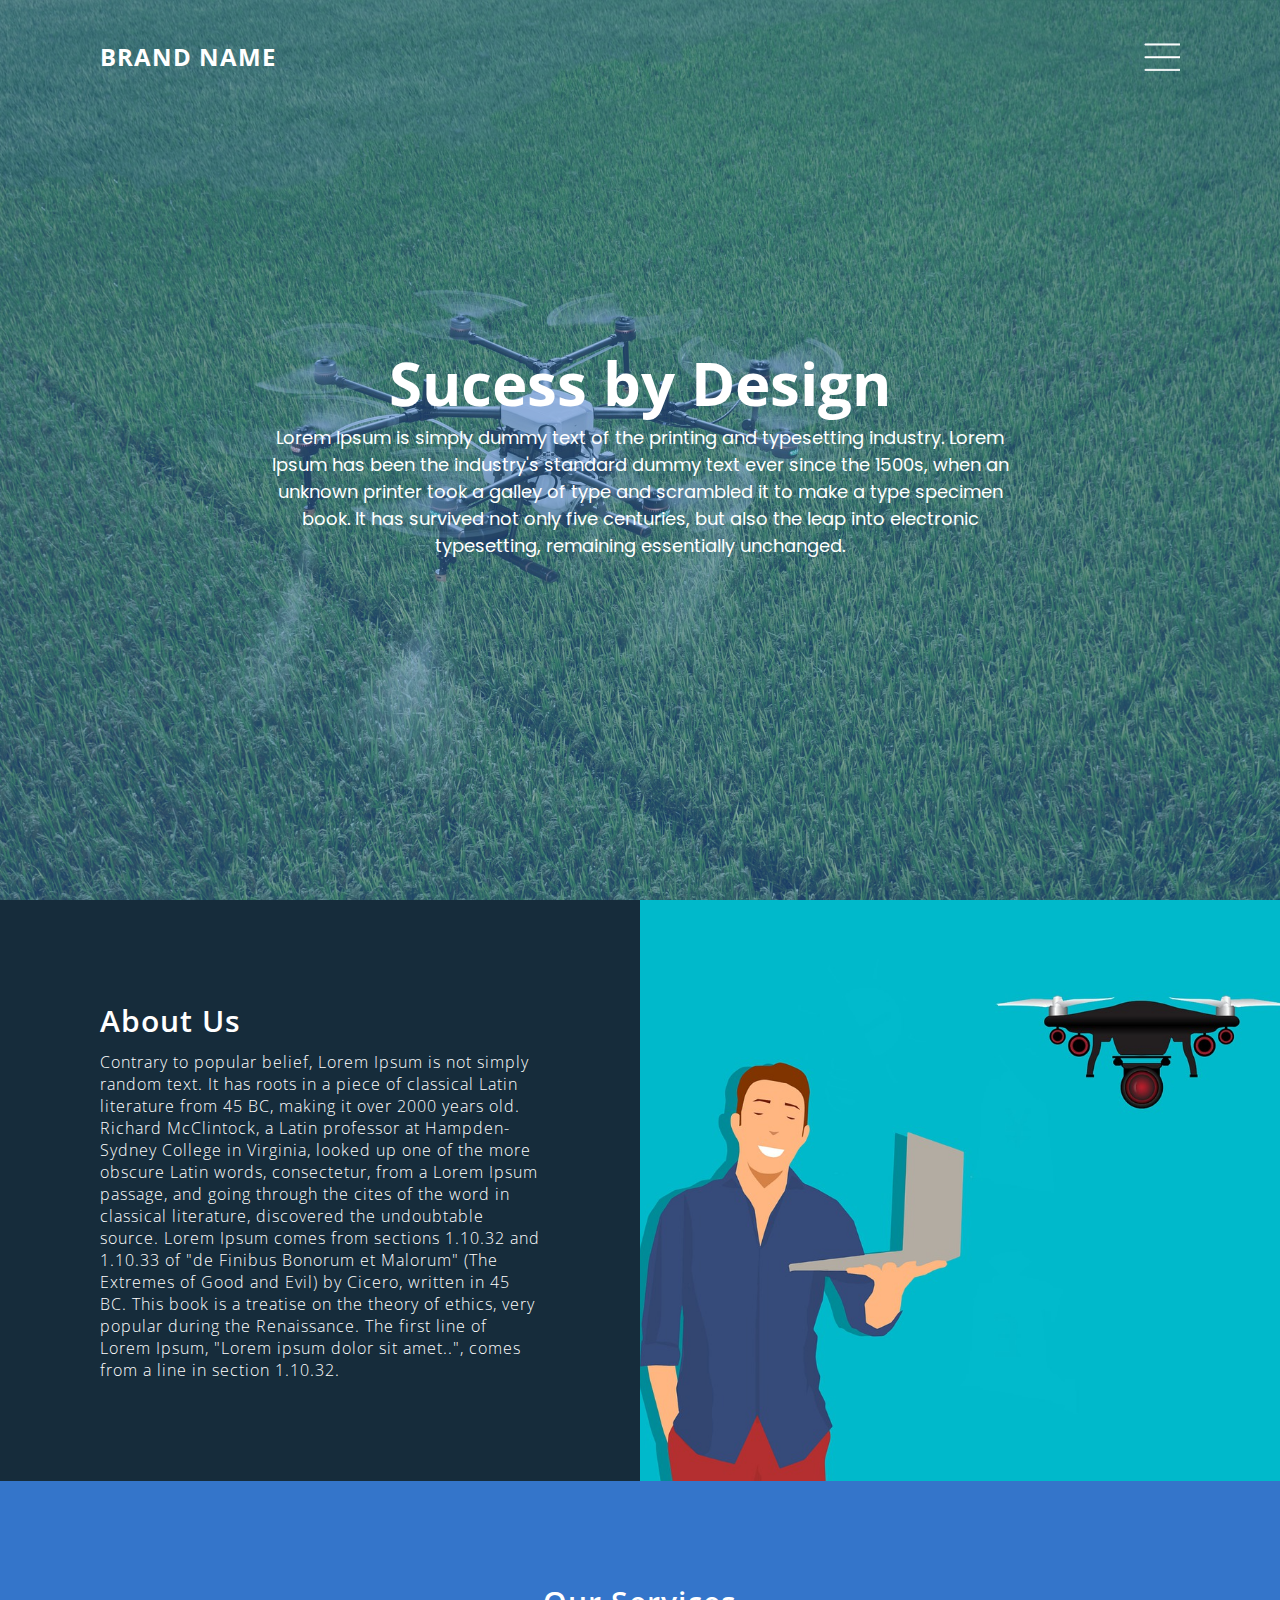
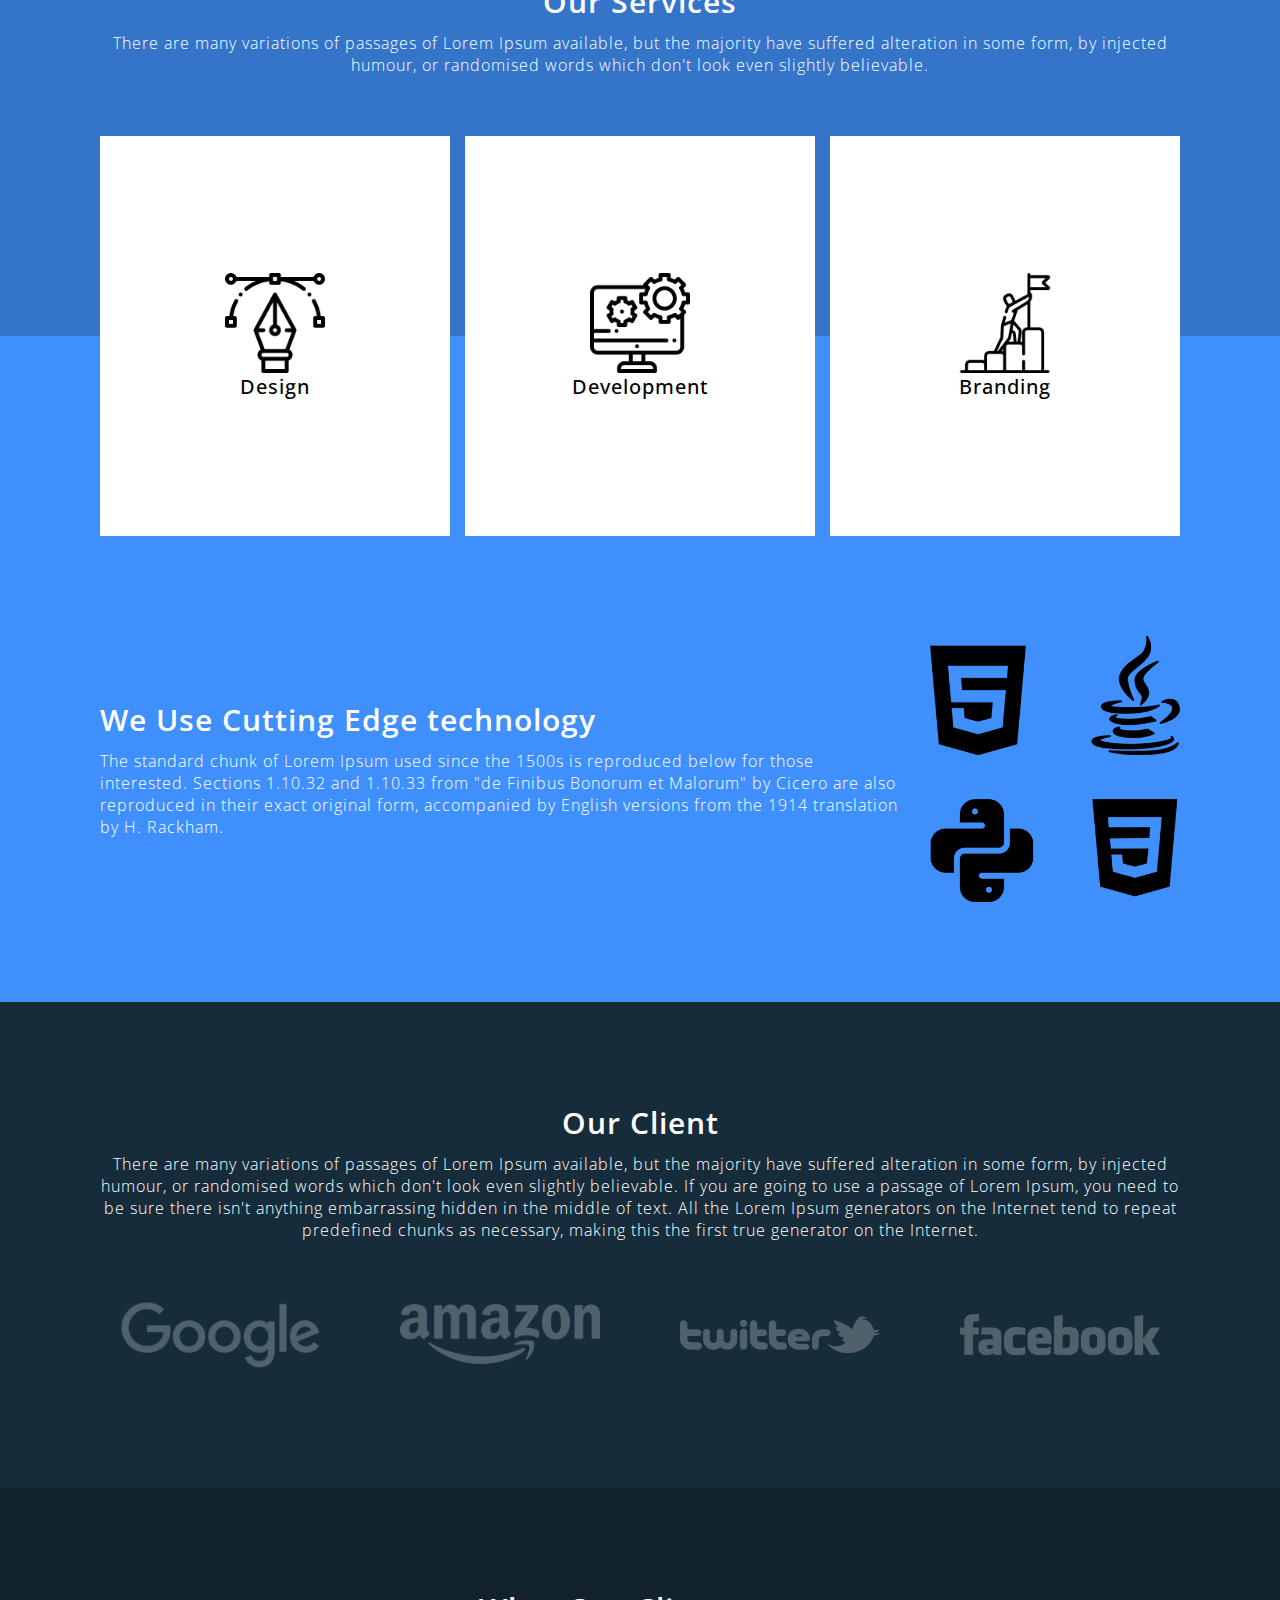
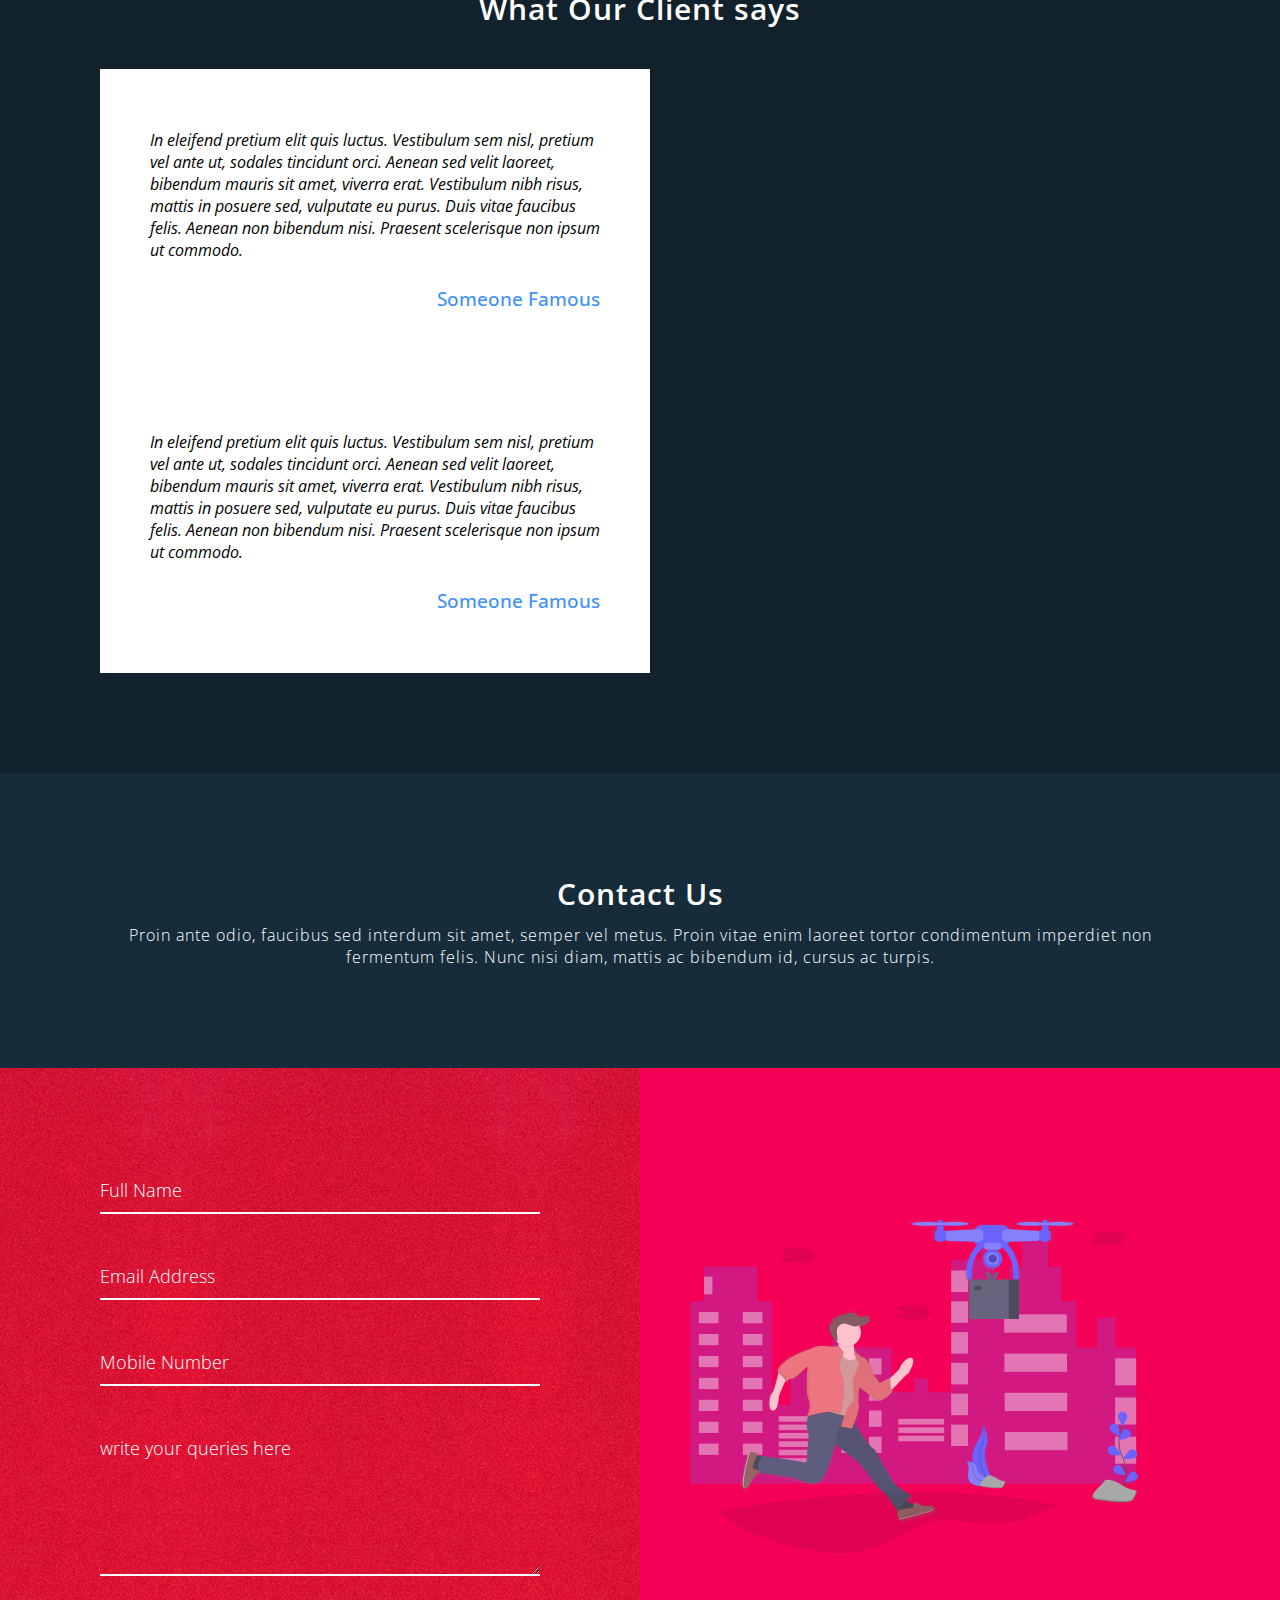
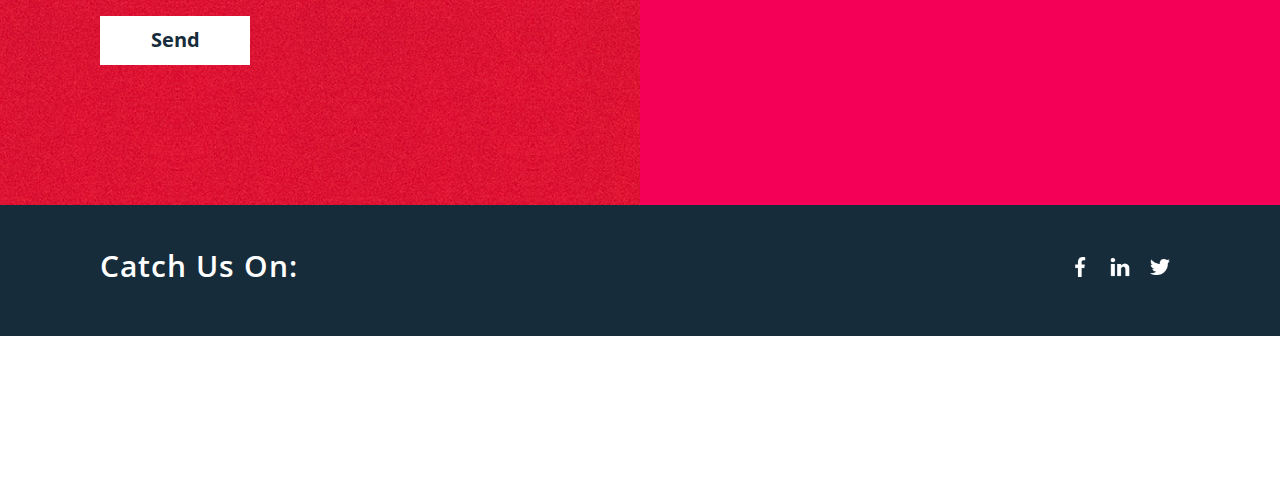
<file: index.html>
<DOCTYPE html>
    <html>
        <head class="head">
            <link rel="stylesheet" type="text/css" href="main.css">
            <link href="https://fonts.googleapis.com/css?family=Open+Sans:600,700" rel="stylesheet">
            <meta name="viewport" content="width=device-width, initial-scale=1.0">
            <meta charset="UTF-8">
            <link href="https://fonts.googleapis.com/css2?family=Poppins:wght@100&display=swap" rel="stylesheet">
        </head>
        <body>
            <div class="banner">
            <header>
              <a href="#" class="logo">Brand Name</a>
              <div class="toggle"></div>
              </header>
              <img src="assets/dji-4223416_1920.jpg"/>
              <div class="content" data-0-top="opacity:0;left:100px;" data-100-top="opacity:1;left:0px;">
               <h2>Sucess by Design</h2>
               <p>Lorem Ipsum is simply dummy text of the printing and typesetting industry. Lorem Ipsum has been the industry's standard dummy text ever since the 1500s, when an unknown printer took a galley of type and scrambled it to make a type specimen book. It has survived not only five centuries, but also the leap into electronic typesetting, remaining essentially unchanged.</p>
              </div>
            </div>

        <!---About-->


            <section class="about">
                <div class="contentBx">
                   <h2 class="heading">About Us</h2>
                   <p class="text" data-center-center="opacity:1;left:0px;" data-0-bottom="opacity:0;left:-500px">
                       Contrary to popular belief, Lorem Ipsum is not 
                       simply random text. It has roots in a piece of classical Latin literature 
                       from 45 BC, making it over 2000 years old. Richard McClintock, a Latin 
                       professor at Hampden-Sydney College in Virginia, looked 
                       up one of the more obscure Latin words, consectetur, from a 
                       Lorem Ipsum passage, and going through the cites of the word in 
                       classical literature, discovered the undoubtable source. 
                       Lorem Ipsum comes from sections 1.10.32 and 1.10.33 of "de Finibus 
                       Bonorum et Malorum" (The Extremes of Good and Evil) by Cicero, written in 45 BC. 
                       This book is a treatise on the theory of 
                       ethics, very popular during the Renaissance. 
                       The first line of Lorem Ipsum, "Lorem ipsum dolor sit amet..", 
                       comes from a 
                       line in section 1.10.32.</p> 
                </div>
                <div class="imgBx" data-center-center="opacity:1;left:0px" data-0-bottom="opacity:0;left:200px;"></div>
            </section>


            <!---Service-->


            <section class="services">
               <h2 class="heading">Our Services</h2>
               <p class="text">
                There are many variations of passages of Lorem Ipsum available, but the majority 
                have suffered alteration in some form, by 
                injected humour, or randomised words which don't look even slightly believable.
               </p>
               <div class="container">
                   <div class="serviceBx">
                       <div>
                      <img src="assets/icon1.png">
                      <h2>Design</h2>
                      </div>
                      </div>
                      <div class="serviceBx">
                          <div>
                        <img src="assets/icon2.png">
                        <h2>Development</h2>
                          </div>
                      </div>
                      <div class="serviceBx">
                          <div>
                        <img src="assets/icon3.png">
                        <h2>Branding</h2>
                          </div>
                          </div>
                        </div>
                      </div>
                   </div>
               </div>
            </section>
            
            <!--Technology------->
            <section class="technology">
              <div class="contentBx">
                  <h2 class="heading">We Use Cutting Edge technology</h2>
                  <p class="text">The standard chunk of Lorem Ipsum used since the 1500s 
                      is reproduced below for those interested. Sections 1.10.32 and 1.10.33 
                      from "de Finibus Bonorum et Malorum" by Cicero are also reproduced in 
                      their exact original form, accompanied by English versions from the 
                      1914 translation by H. Rackham.</p>
              </div>
              <div class="imgBx">
                  <img src="assets/tech.png">
              </div>
            </section>

            <!--Clients------->

           <section class="client">
               <h2 class="heading">Our Client</h2>
               <p class="text">There are many variations of passages of Lorem Ipsum available, 
                   but the majority have suffered alteration in some form, by injected humour, 
                   or randomised words which don't look even slightly believable. 
                   If you are going to use a passage of Lorem Ipsum, you need to be sure there isn't 
                   anything embarrassing hidden in the middle of text. All the Lorem Ipsum generators on the 
                   Internet tend to repeat predefined chunks as necessary, making this the first true generator on the Internet.</p>
                   <div class="imgBx">
                       <img src="assets/brand1.png">
                       <img src="assets/brand2.png">
                       <img src="assets/brand3.png">
                       <img src="assets/brand4.png">
                   </div>
           </section>

            <!--Testimonials------->
            
            <section class="testimonials">
                <h2 class="heading"> What Our Client says</h2>
                <div class="container">
                    <div class="contentBx">
                        <div>
                            <p>In eleifend pretium elit quis luctus. Vestibulum sem nisl, pretium vel ante ut, sodales tincidunt orci. 
                                Aenean sed velit laoreet, bibendum mauris sit amet, viverra erat. Vestibulum nibh risus,
                                mattis in posuere sed, vulputate eu purus. Duis vitae faucibus felis. Aenean non bibendum nisi. 
                                Praesent scelerisque non ipsum ut commodo.</p></br>
                                <h3>Someone Famous</h3>
                        </div>
                    </div>

                    <div class="contentBx">
                        <div>
                            <p>In eleifend pretium elit quis luctus. Vestibulum sem nisl, pretium vel ante ut, sodales tincidunt orci. 
                                Aenean sed velit laoreet, bibendum mauris sit amet, viverra erat. Vestibulum nibh risus,
                                mattis in posuere sed, vulputate eu purus. Duis vitae faucibus felis. Aenean non bibendum nisi. 
                                Praesent scelerisque non ipsum ut commodo.</p></br>
                                <h3>Someone Famous</h3>
                        </div>
                    </div>
                </div>
            </section>
             
             <!--Testimonials------->

             <section class="contact">
                 <h2 class="heading">Contact Us</h2>
                 <p class="text">Proin ante odio, faucibus sed interdum sit amet, semper vel metus. 
                     Proin vitae enim laoreet tortor condimentum imperdiet non fermentum felis. 
                     Nunc nisi diam, mattis ac bibendum id, cursus ac turpis.</p>
             </section>
             <section class="about">
                <div class="contentBx redbg">
                  <div class="form">
                      <div class="inputBx">
                          <input type="text" name="" placeholder="Full Name">
                      </div>
                      <div class="inputBx">
                       <input type="text" name="" placeholder="Email Address">
                   </div>
                   <div class="inputBx">
                       <input type="text" name="" placeholder="Mobile Number">
                   </div>
                   <div class="inputBx">
                       <textarea placeholder="write your queries here"></textarea>
                   </div>
                   <div class="inputBx">
                       <input type="submit" name="" value="Send">
                   </div>
                  </div>
                </div>
                <div class="imgBx2">
                    <img src="assets/undraw_drone_delivery_5vrm.svg" class="drone">
                </div>
            </section>

             <!--Testimonials------->

             <section class="footer">
                <h2 class="heading">Catch Us On: </h2>
                <ul>
                    <li><a href="#"><img src="assets/facebook.png"></a></li>
                    <li><a href="#"><img src="assets/linkedin.png"></a></li>
                    <li><a href="#"><img src="assets/twitter.png"></a></li>
                </ul>
             </section>
             <script src="skrollr.js"></script>
             <script type="text/javascript">
               var s = skrollr.init();
            </script>
        </body>
    </html>
</file>
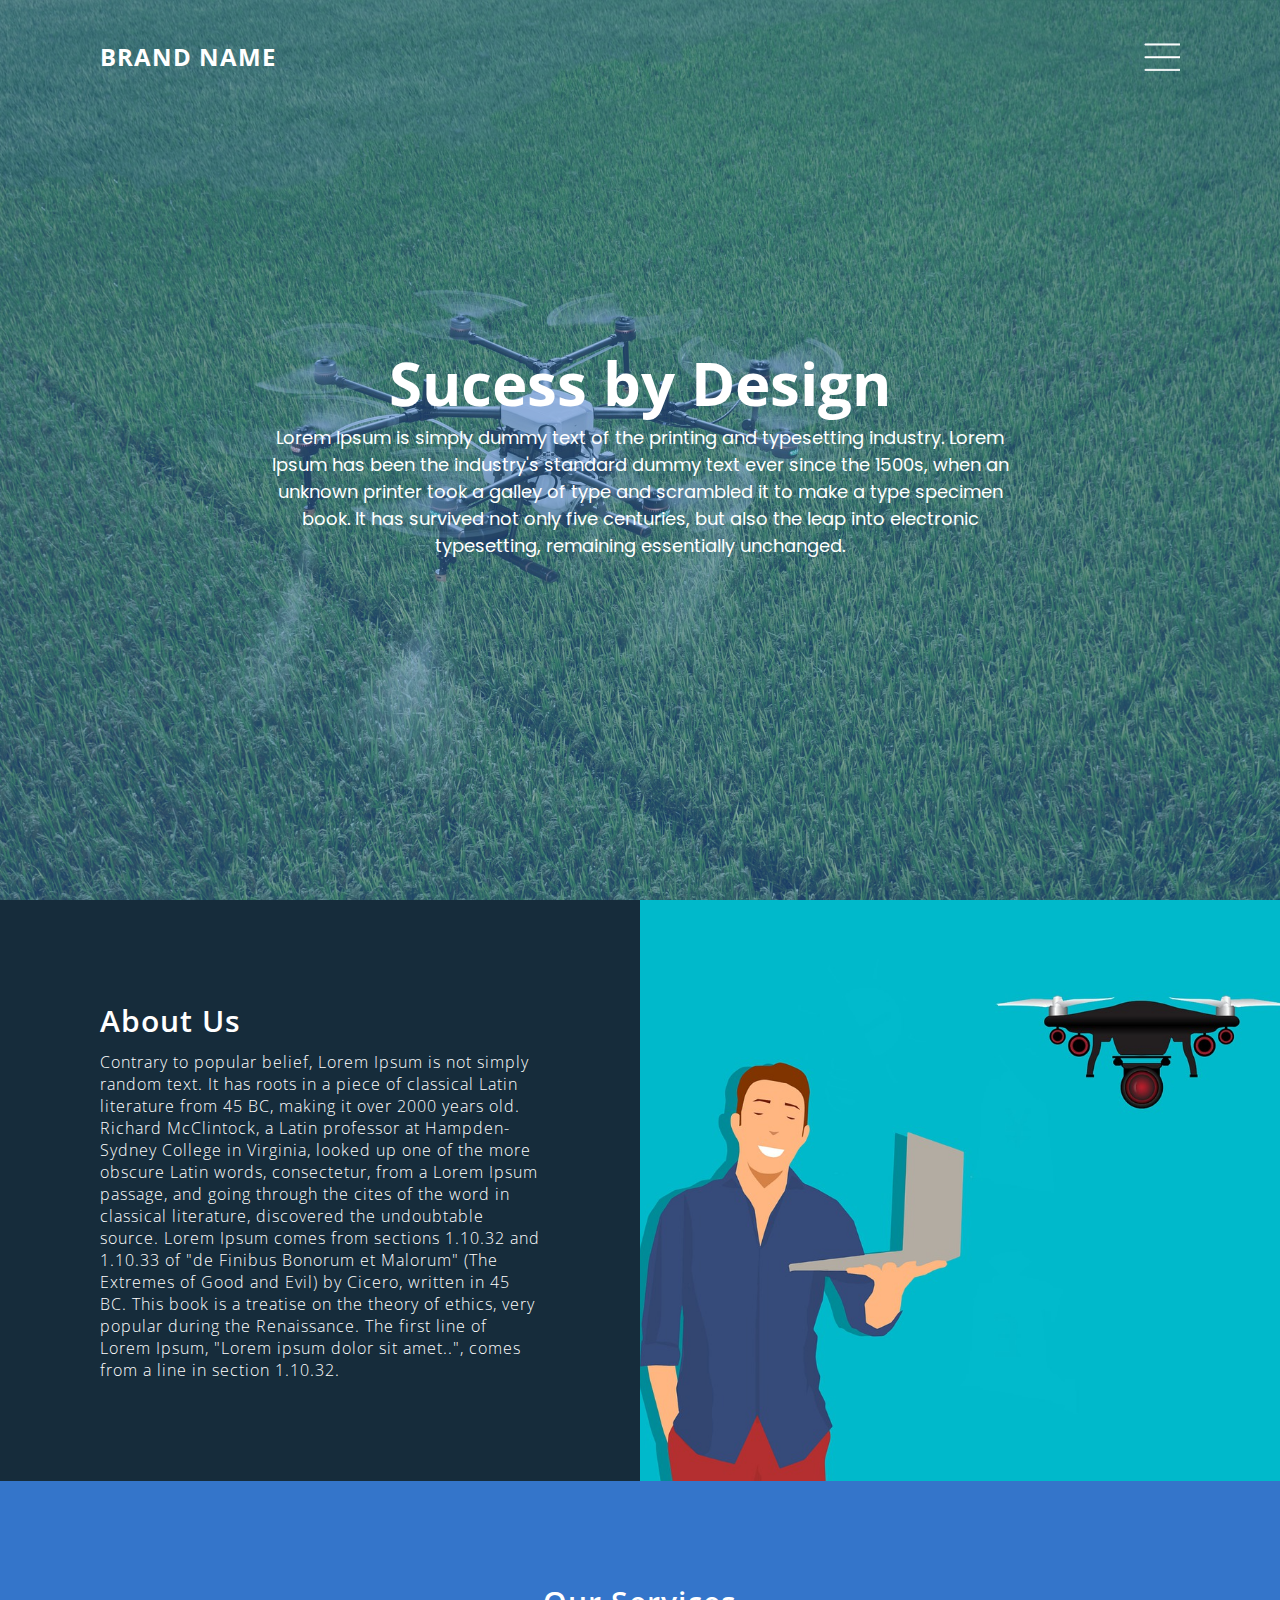
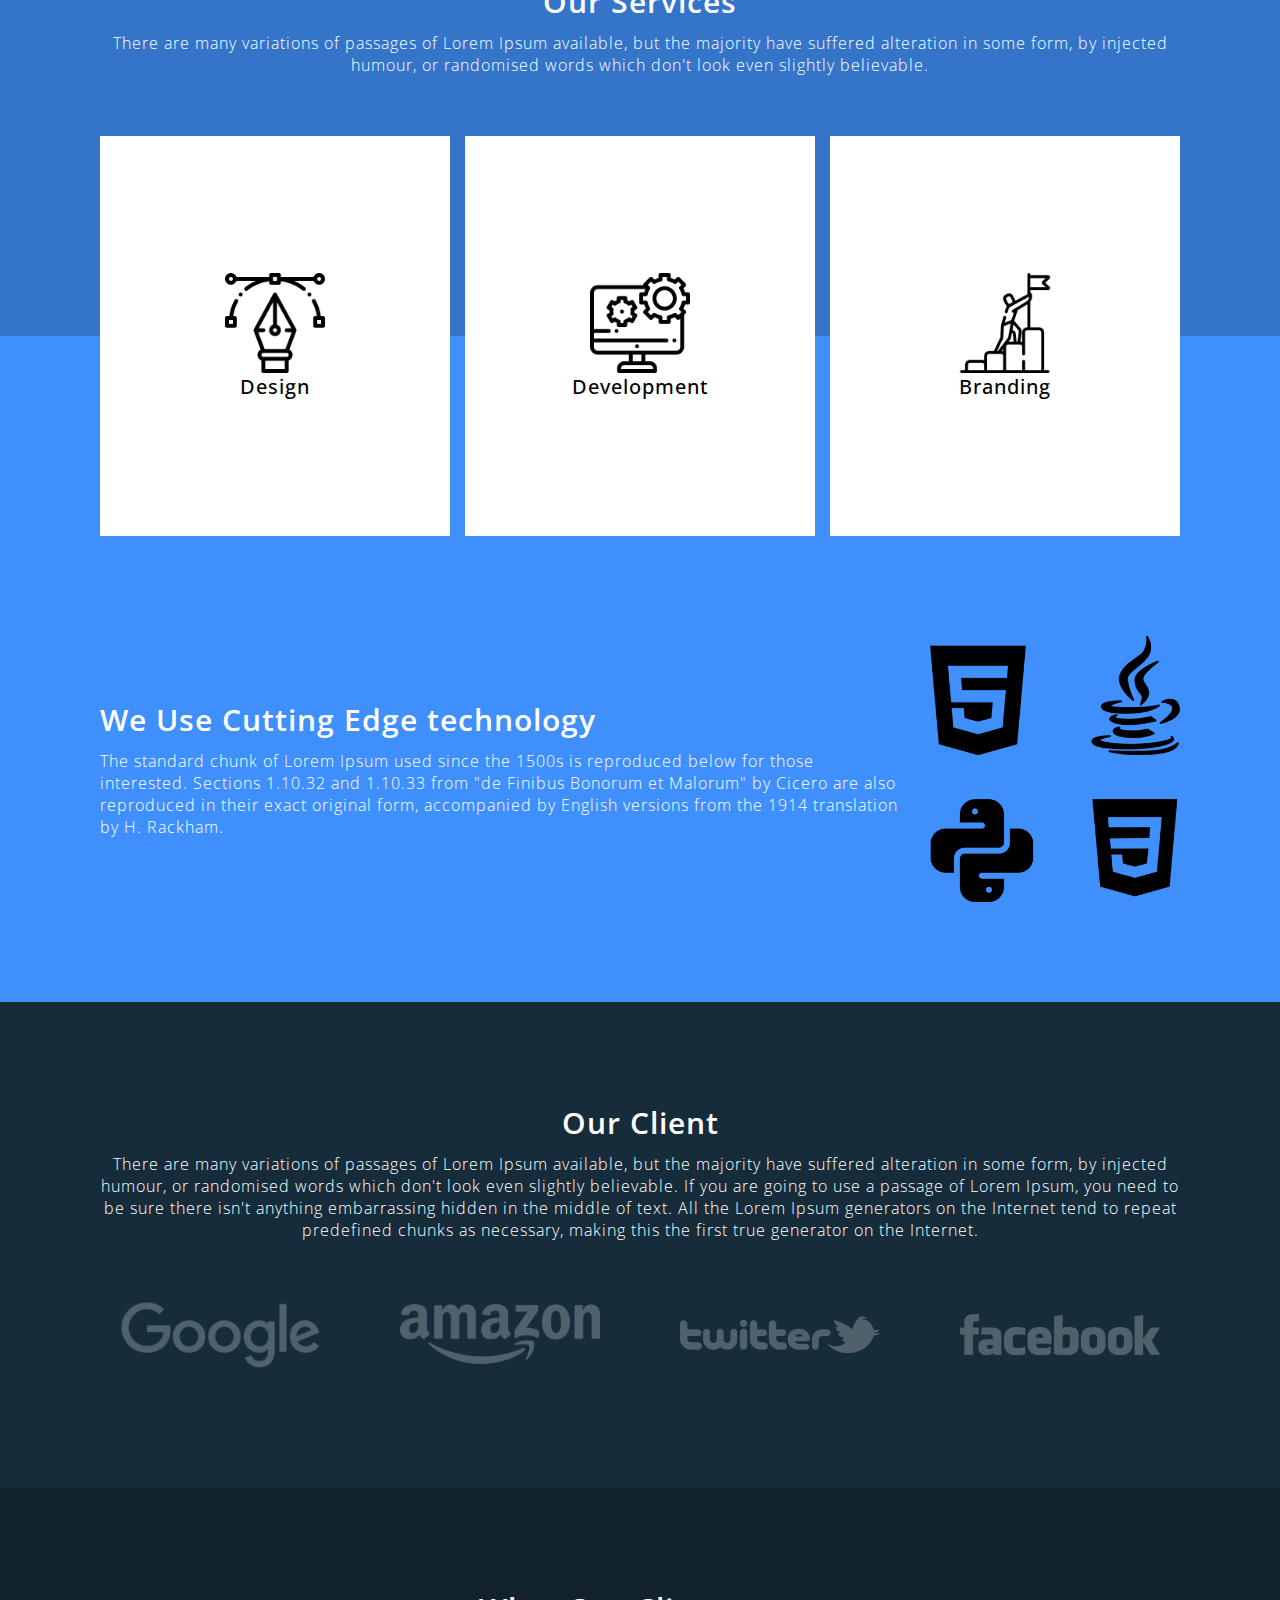
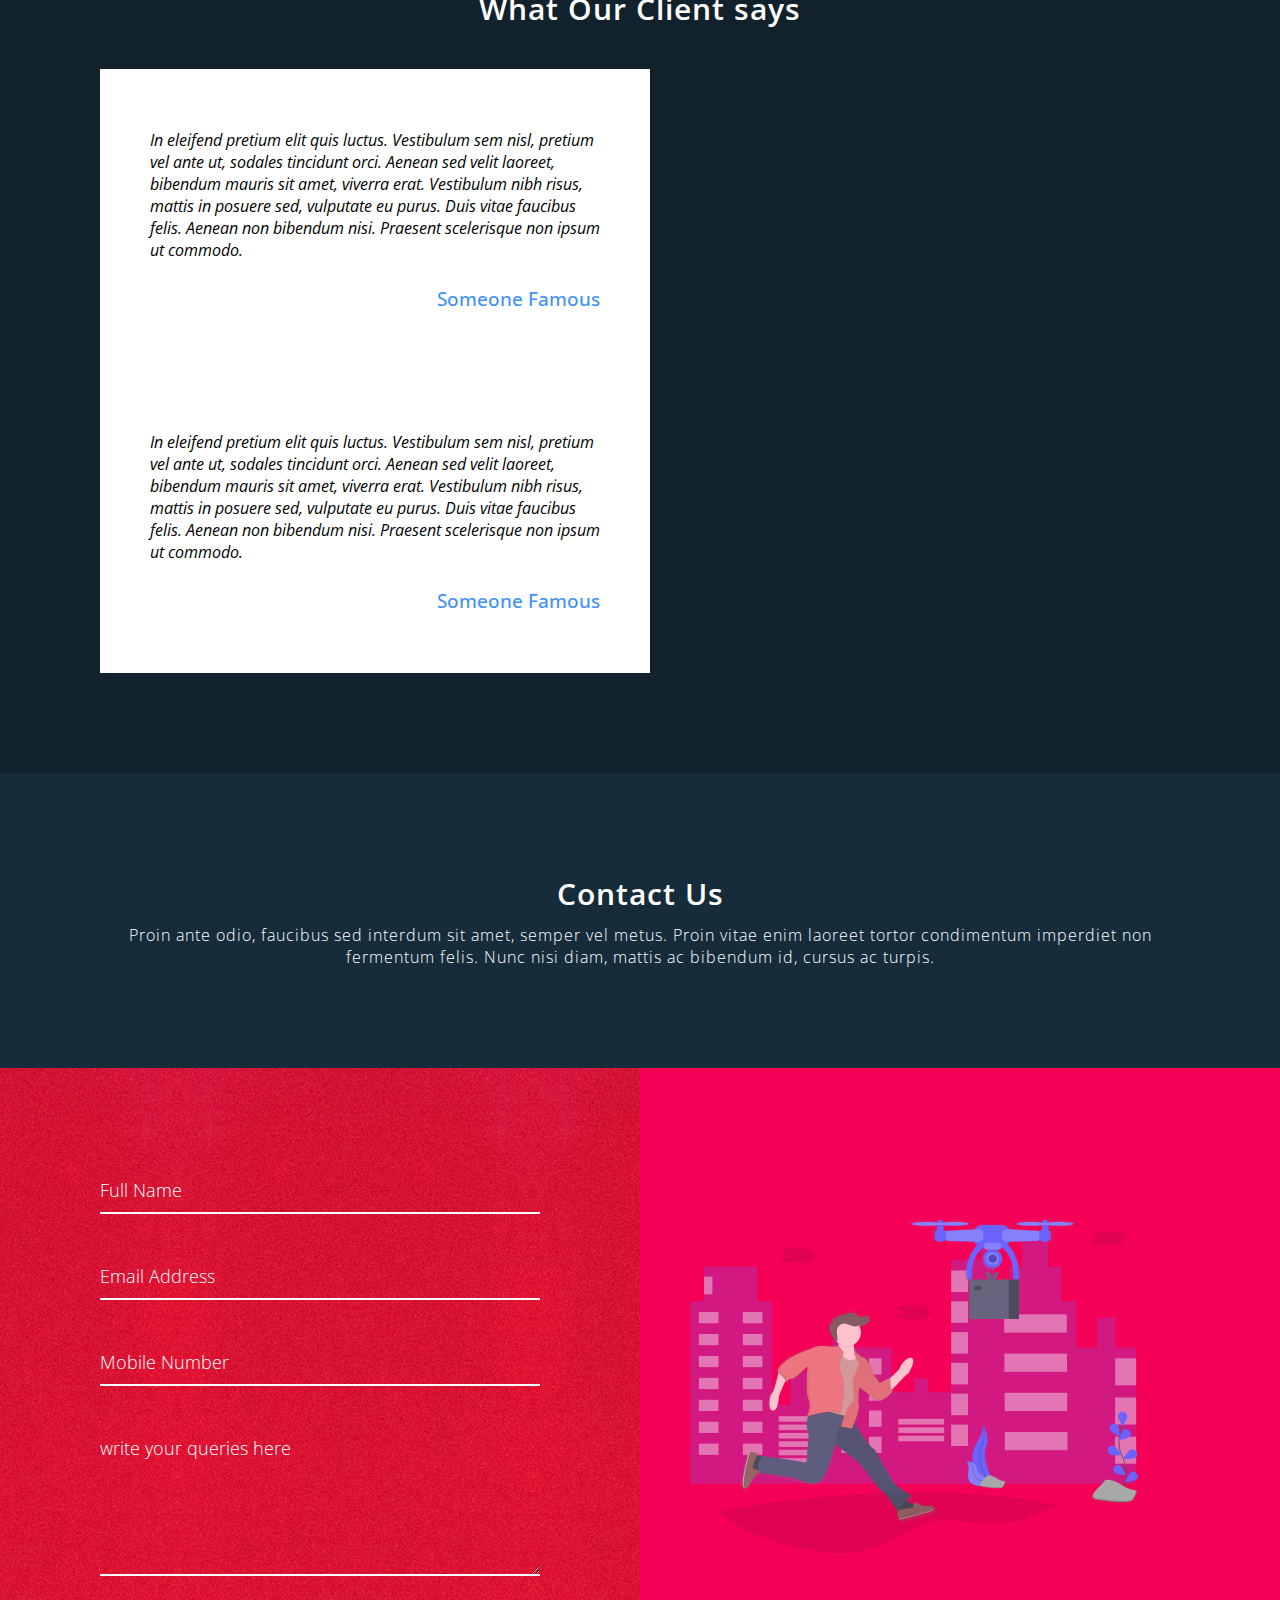
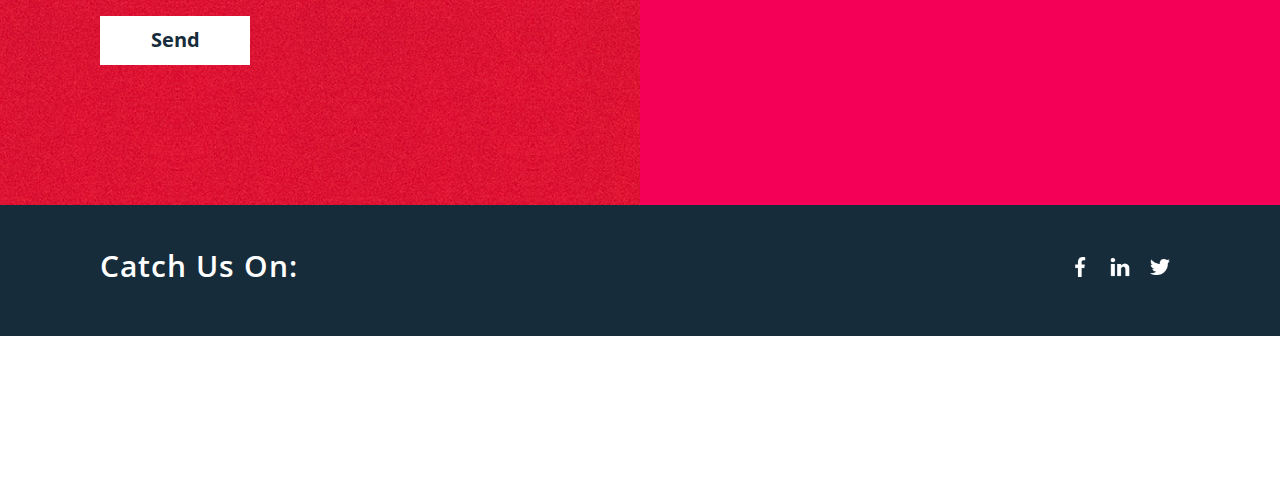
<file: main.html>
<DOCTYPE html>
    <html>
        <head class="head">
            <link rel="stylesheet" type="text/css" href="main.css">
            <link href="https://fonts.googleapis.com/css?family=Open+Sans:600,700" rel="stylesheet">
            <meta name="viewport" content="width=device-width, initial-scale=1.0">
            <meta charset="UTF-8">
            <link href="https://fonts.googleapis.com/css2?family=Poppins:wght@100&display=swap" rel="stylesheet">
        </head>
        <body>
            <div class="banner">
            <header>
              <a href="#" class="logo">Brand Name</a>
              <div class="toggle"></div>
              </header>
              <img src="assets/dji-4223416_1920.jpg"/>
              <div class="content" data-0-top="opacity:0;left:100px;" data-100-top="opacity:1;left:0px;">
               <h2>Sucess by Design</h2>
               <p>Lorem Ipsum is simply dummy text of the printing and typesetting industry. Lorem Ipsum has been the industry's standard dummy text ever since the 1500s, when an unknown printer took a galley of type and scrambled it to make a type specimen book. It has survived not only five centuries, but also the leap into electronic typesetting, remaining essentially unchanged.</p>
              </div>
            </div>

        <!---About-->


            <section class="about">
                <div class="contentBx">
                   <h2 class="heading">About Us</h2>
                   <p class="text" data-center-center="opacity:1;left:0px;" data-0-bottom="opacity:0;left:-500px">
                       Contrary to popular belief, Lorem Ipsum is not 
                       simply random text. It has roots in a piece of classical Latin literature 
                       from 45 BC, making it over 2000 years old. Richard McClintock, a Latin 
                       professor at Hampden-Sydney College in Virginia, looked 
                       up one of the more obscure Latin words, consectetur, from a 
                       Lorem Ipsum passage, and going through the cites of the word in 
                       classical literature, discovered the undoubtable source. 
                       Lorem Ipsum comes from sections 1.10.32 and 1.10.33 of "de Finibus 
                       Bonorum et Malorum" (The Extremes of Good and Evil) by Cicero, written in 45 BC. 
                       This book is a treatise on the theory of 
                       ethics, very popular during the Renaissance. 
                       The first line of Lorem Ipsum, "Lorem ipsum dolor sit amet..", 
                       comes from a 
                       line in section 1.10.32.</p> 
                </div>
                <div class="imgBx" data-center-center="opacity:1;left:0px" data-0-bottom="opacity:0;left:200px;"></div>
            </section>


            <!---Service-->


            <section class="services">
               <h2 class="heading">Our Services</h2>
               <p class="text">
                There are many variations of passages of Lorem Ipsum available, but the majority 
                have suffered alteration in some form, by 
                injected humour, or randomised words which don't look even slightly believable.
               </p>
               <div class="container">
                   <div class="serviceBx">
                       <div>
                      <img src="assets/icon1.png">
                      <h2>Design</h2>
                      </div>
                      </div>
                      <div class="serviceBx">
                          <div>
                        <img src="assets/icon2.png">
                        <h2>Development</h2>
                          </div>
                      </div>
                      <div class="serviceBx">
                          <div>
                        <img src="assets/icon3.png">
                        <h2>Branding</h2>
                          </div>
                          </div>
                        </div>
                      </div>
                   </div>
               </div>
            </section>
            
            <!--Technology------->
            <section class="technology">
              <div class="contentBx">
                  <h2 class="heading">We Use Cutting Edge technology</h2>
                  <p class="text">The standard chunk of Lorem Ipsum used since the 1500s 
                      is reproduced below for those interested. Sections 1.10.32 and 1.10.33 
                      from "de Finibus Bonorum et Malorum" by Cicero are also reproduced in 
                      their exact original form, accompanied by English versions from the 
                      1914 translation by H. Rackham.</p>
              </div>
              <div class="imgBx">
                  <img src="assets/tech.png">
              </div>
            </section>

            <!--Clients------->

           <section class="client">
               <h2 class="heading">Our Client</h2>
               <p class="text">There are many variations of passages of Lorem Ipsum available, 
                   but the majority have suffered alteration in some form, by injected humour, 
                   or randomised words which don't look even slightly believable. 
                   If you are going to use a passage of Lorem Ipsum, you need to be sure there isn't 
                   anything embarrassing hidden in the middle of text. All the Lorem Ipsum generators on the 
                   Internet tend to repeat predefined chunks as necessary, making this the first true generator on the Internet.</p>
                   <div class="imgBx">
                       <img src="assets/brand1.png">
                       <img src="assets/brand2.png">
                       <img src="assets/brand3.png">
                       <img src="assets/brand4.png">
                   </div>
           </section>

            <!--Testimonials------->
            
            <section class="testimonials">
                <h2 class="heading"> What Our Client says</h2>
                <div class="container">
                    <div class="contentBx">
                        <div>
                            <p>In eleifend pretium elit quis luctus. Vestibulum sem nisl, pretium vel ante ut, sodales tincidunt orci. 
                                Aenean sed velit laoreet, bibendum mauris sit amet, viverra erat. Vestibulum nibh risus,
                                mattis in posuere sed, vulputate eu purus. Duis vitae faucibus felis. Aenean non bibendum nisi. 
                                Praesent scelerisque non ipsum ut commodo.</p></br>
                                <h3>Someone Famous</h3>
                        </div>
                    </div>

                    <div class="contentBx">
                        <div>
                            <p>In eleifend pretium elit quis luctus. Vestibulum sem nisl, pretium vel ante ut, sodales tincidunt orci. 
                                Aenean sed velit laoreet, bibendum mauris sit amet, viverra erat. Vestibulum nibh risus,
                                mattis in posuere sed, vulputate eu purus. Duis vitae faucibus felis. Aenean non bibendum nisi. 
                                Praesent scelerisque non ipsum ut commodo.</p></br>
                                <h3>Someone Famous</h3>
                        </div>
                    </div>
                </div>
            </section>
             
             <!--Testimonials------->

             <section class="contact">
                 <h2 class="heading">Contact Us</h2>
                 <p class="text">Proin ante odio, faucibus sed interdum sit amet, semper vel metus. 
                     Proin vitae enim laoreet tortor condimentum imperdiet non fermentum felis. 
                     Nunc nisi diam, mattis ac bibendum id, cursus ac turpis.</p>
             </section>
             <section class="about">
                <div class="contentBx redbg">
                  <div class="form">
                      <div class="inputBx">
                          <input type="text" name="" placeholder="Full Name">
                      </div>
                      <div class="inputBx">
                       <input type="text" name="" placeholder="Email Address">
                   </div>
                   <div class="inputBx">
                       <input type="text" name="" placeholder="Mobile Number">
                   </div>
                   <div class="inputBx">
                       <textarea placeholder="write your queries here"></textarea>
                   </div>
                   <div class="inputBx">
                       <input type="submit" name="" value="Send">
                   </div>
                  </div>
                </div>
                <div class="imgBx2">
                    <img src="assets/undraw_drone_delivery_5vrm.svg" class="drone">
                </div>
            </section>

             <!--Testimonials------->

             <section class="footer">
                <h2 class="heading">Catch Us On: </h2>
                <ul>
                    <li><a href="#"><img src="assets/facebook.png"></a></li>
                    <li><a href="#"><img src="assets/linkedin.png"></a></li>
                    <li><a href="#"><img src="assets/twitter.png"></a></li>
                </ul>
             </section>
             <script src="skrollr.js"></script>
             <script type="text/javascript">
               var s = skrollr.init();
            </script>
        </body>
    </html>
</file>
<file: main.css>
*{
    margin: 0;
    padding: 0;
    box-sizing: border-box;
    font-family: 'Poppins', sans-serif;
    position: relative;
}

.banner {
 position: relative;
 width: 100%;
 height: 100vh;
 background-color: #3475ca;
 display: flex;
 justify-content: center;
 align-items: center;   
}

.banner img {
    position: absolute;
    top: 0;
    left: 0;
    width: 100%;
    height: 100%;
    object-fit: cover;
    opacity: 0.5;
}

.banner .content {
    position: relative;
    max-width: 750px;
    text-align: center;
}

.banner .content h2 {
    color: #fff;
    font-family: -apple-system, BlinkMacSystemFont, 'Segoe UI', Roboto, Oxygen, Ubuntu, Cantarell, 'Open Sans', 'Helvetica Neue', sans-serif;
    font-size: 60px;
    font-weight: bold;
}

.banner .content p {
    color: #fff;
    font-size: 18px;
}

.banner header {
    position: absolute;
    top:0;
    left: 0;
    width: 100%;
    padding: 40px 100px;
    display: flex;
    justify-content: space-between;
    align-items: center;
    z-index: 10000;
}
.banner header .logo {
    color: #fff;
    text-decoration: none;
    font-family: -apple-system, BlinkMacSystemFont, 'Segoe UI', Roboto, Oxygen, Ubuntu, Cantarell, 'Open Sans', 'Helvetica Neue', sans-serif;
    font-size: 24px;
    text-transform: uppercase;
    font-weight: 700;
    letter-spacing: 1px;
}

.banner header .toggle {
    position: relative;
    width: 36px;
    height: 28px;
    background: url(assets/toggle.png);
    background-size: cover;
    cursor: pointer;
}

.about {
    position: relative;
    width: 100%;
    display: flex;
    background-color: #162c3b;
}
.about .contentBx {
    background-color: #162c3b;
    padding: 100px;
    width: 50%;
}

.heading {
    color: #fff;
    font-family: -apple-system, BlinkMacSystemFont, 'Segoe UI', Roboto, Oxygen, Ubuntu, Cantarell, 'Open Sans', 'Helvetica Neue', sans-serif;
    font-size: 30px;
    font-weight: 600;
    letter-spacing: 1px;
    margin-bottom: 10px;
}

.text {
    color: #fff;
    font-family: -apple-system, BlinkMacSystemFont, 'Segoe UI', Roboto, Oxygen, Ubuntu, Cantarell, 'Open Sans', 'Helvetica Neue', sans-serif;
    font-size: 16px;
    font-weight: 300;
    letter-spacing: 1px;
}

.about .imgBX {
    background: url(assets/drone-4256093_1280.jpg);
    width: 50%;
    background-size: cover;
    background-position: center;
}

.services {
    background-color: #3475ca;
    padding: 100px;
    text-align: center;
}

.services .container {
    width: 100%;
    display: flex;
    justify-content: space-between;
    align-items: center;
    flex-wrap: wrap;
    margin-top: 60px;
}

.services .container .serviceBx {
    position: relative;
    background-color: #fff;
    width: 350px;
    height: 400px;
    display: flex;
    justify-content: center;
    align-items: center;
    z-index: 1;
}
.services .container .serviceBx img{
    width: 100px;
}
.services .container .serviceBx h2 {
    font-weight: 500;
    font-size: 20px;
    font-family: -apple-system, BlinkMacSystemFont, 'Segoe UI', Roboto, Oxygen, Ubuntu, Cantarell, 'Open Sans', 'Helvetica Neue', sans-serif;
    letter-spacing: 1px;
}

.technology {
    background-color: #3f8ffc;
    width: 100%;
    padding: 100px;
    padding-top: 300px;
    margin-top: -300px;
    display: flex;
    justify-content: space-between;
    align-items: center;
}
.technology .contentBx {
    max-width: 800px;
}
.technology .imgBX {
    max-width: 250px;
}
.technology .imgBX img {
    max-width: 100%;
}

.client {
   background-color: #162c3b;
   padding: 100px;
   text-align: center;
}
.client .imgBx {
    display: flex;
    justify-content: space-between;
    align-items: center;
    flex-wrap: wrap;
    margin-top: 40px;
}

.client .imgBx img {
    max-width: 200px;
    margin: 20px;
    opacity: 0.25;
    cursor: pointer;
}
.client .imgBx img:hover {
    opacity: 1;
}

.testimonials {
    position: relative;
    padding: 100px;
    background-color: #12222d;
    text-align: center;
}
.testimonials .container {
    display: flex;
    justify-content: space-between;
    align-items: center;
    margin-top: 40px;
    flex-wrap: wrap;
}
.testimonials .container .contentBx {
    background-color: #fff;
    padding: 60px 50px;
    width: 550px;
    display: flex;
    justify-content: center;
    align-items: center;
    text-align: left;
}

.testimonials .container .contentBx p {
    font-family: -apple-system, BlinkMacSystemFont, 'Segoe UI', Roboto, Oxygen, Ubuntu, Cantarell, 'Open Sans', 'Helvetica Neue', sans-serif;
    font-style: italic;
}
.testimonials .container .contentBx h3 {
    font-family: -apple-system, BlinkMacSystemFont, 'Segoe UI', Roboto, Oxygen, Ubuntu, Cantarell, 'Open Sans', 'Helvetica Neue', sans-serif;
    width: 100%;
    text-align: end;
    font-weight: 500;
    color: #3f8ffc;
}


.contact {
    padding: 100px;
    background-color: #162c3b;
    text-align: center;
}

.imgBx2 {
    background-color: #f50057;
    width: 50%;
}
.redbg {
    background: url(assets/red.jpg);
    background-size: cover;
    background-position: center;
}

.form .inputBx {
    margin-bottom: 40px;
}
.form .inputBx input {
    width: 100%;
    background: transparent;
    box-shadow: none;
    border: none;
    outline: none;
    padding: 10px 0;
    font-family: -apple-system, BlinkMacSystemFont, 'Segoe UI', Roboto, Oxygen, Ubuntu, Cantarell, 'Open Sans', 'Helvetica Neue', sans-serif;
    font-size: 18px;
    font-weight: 300;
    color: #fff;
    border-bottom: 2px solid #fff;
}
.form .inputBx input::placeholder {
    color: #fff;
}

.form .inputBx textarea {
    width: 100%;
    background: transparent;
    box-shadow: none;
    border: none;
    outline: none;
    padding: 10px 0;
    font-family: -apple-system, BlinkMacSystemFont, 'Segoe UI', Roboto, Oxygen, Ubuntu, Cantarell, 'Open Sans', 'Helvetica Neue', sans-serif;
    font-size: 18px;
    font-weight: 300;
    min-height:150px;
    color: #fff;
    border-bottom: 2px solid #fff;
}
.form .inputBx textarea::placeholder {
    color: #fff;
}

.form .inputBx input[type="submit"]
{
    width: 150px;
    background-color: #fff;
    color: #162c3b;
    font-family: -apple-system, BlinkMacSystemFont, 'Segoe UI', Roboto, Oxygen, Ubuntu, Cantarell, 'Open Sans', 'Helvetica Neue', sans-serif;
    font-weight: 700;
    cursor: pointer;
    font-size: 20px;
}

.footer {
    background: #162c3b;
    padding: 40px 100px;
    display: flex;
    justify-content: space-between;
    align-items: center;
}

.footer ul {
    display: flex;
    justify-content: center;
    align-items: center;
}

.footer ul li {
    list-style: none;
}

.footer ul li a {
    text-decoration: none;
    display: inline-block;
    margin: 0 10px;
}
.footer ul li a img {
 filter: invert(1);
max-width: 20px;
}

.drone {
    width: 70%;
    margin-top: 150px;
    margin-left: 50px;
}

/* mobile*/

@media (max-width: 991px) {
    .banner{
        padding: 50px;
    }
    .banner header {
        padding: 20px 50px;
    }
    .banner .content h2 {
        font-size: 36px;
    }
    .banner .content p {
        font-size: 16px;
    }
    .about {
        flex-direction: column;
    }
    .about .contentBx,
    .about .imgBX {
        width: 100%;
        padding: 50px;
        min-height: 400px;
        text-align: center;
    }
    .services {
        padding: 50px;
    }
    .services .container {
        justify-content: center;
        margin-top: 20px;
    }
    .services .container .serviceBx {
        margin: 20px;
        width: 300px;
        height: 350px;
    }
    .technology {
        padding: 50px;
        padding-top: 300px;
        justify-content: center;
        flex-direction: column;
    }
    .client {
        padding:50px;
    }
    .client .imgBX {
        justify-content: center;
    }
    .testimonials {
        padding: 50px;
    }
    .testimonials .contentBx {
        padding:  60px 40px;
        max-width: 550px;
        margin-bottom: 40px ;
    }
    .testimonials .contentBx:last-child{
        margin-bottom: 0px;
    }
    .contact {
        padding: 50px;
    }
    .footer {
        padding:  20px 50px;
        flex-direction: column;
        text-align: center;
    }
    .footer ul {
        margin-top: 40px;
        margin-bottom: 20px;
    }
}
</file>
